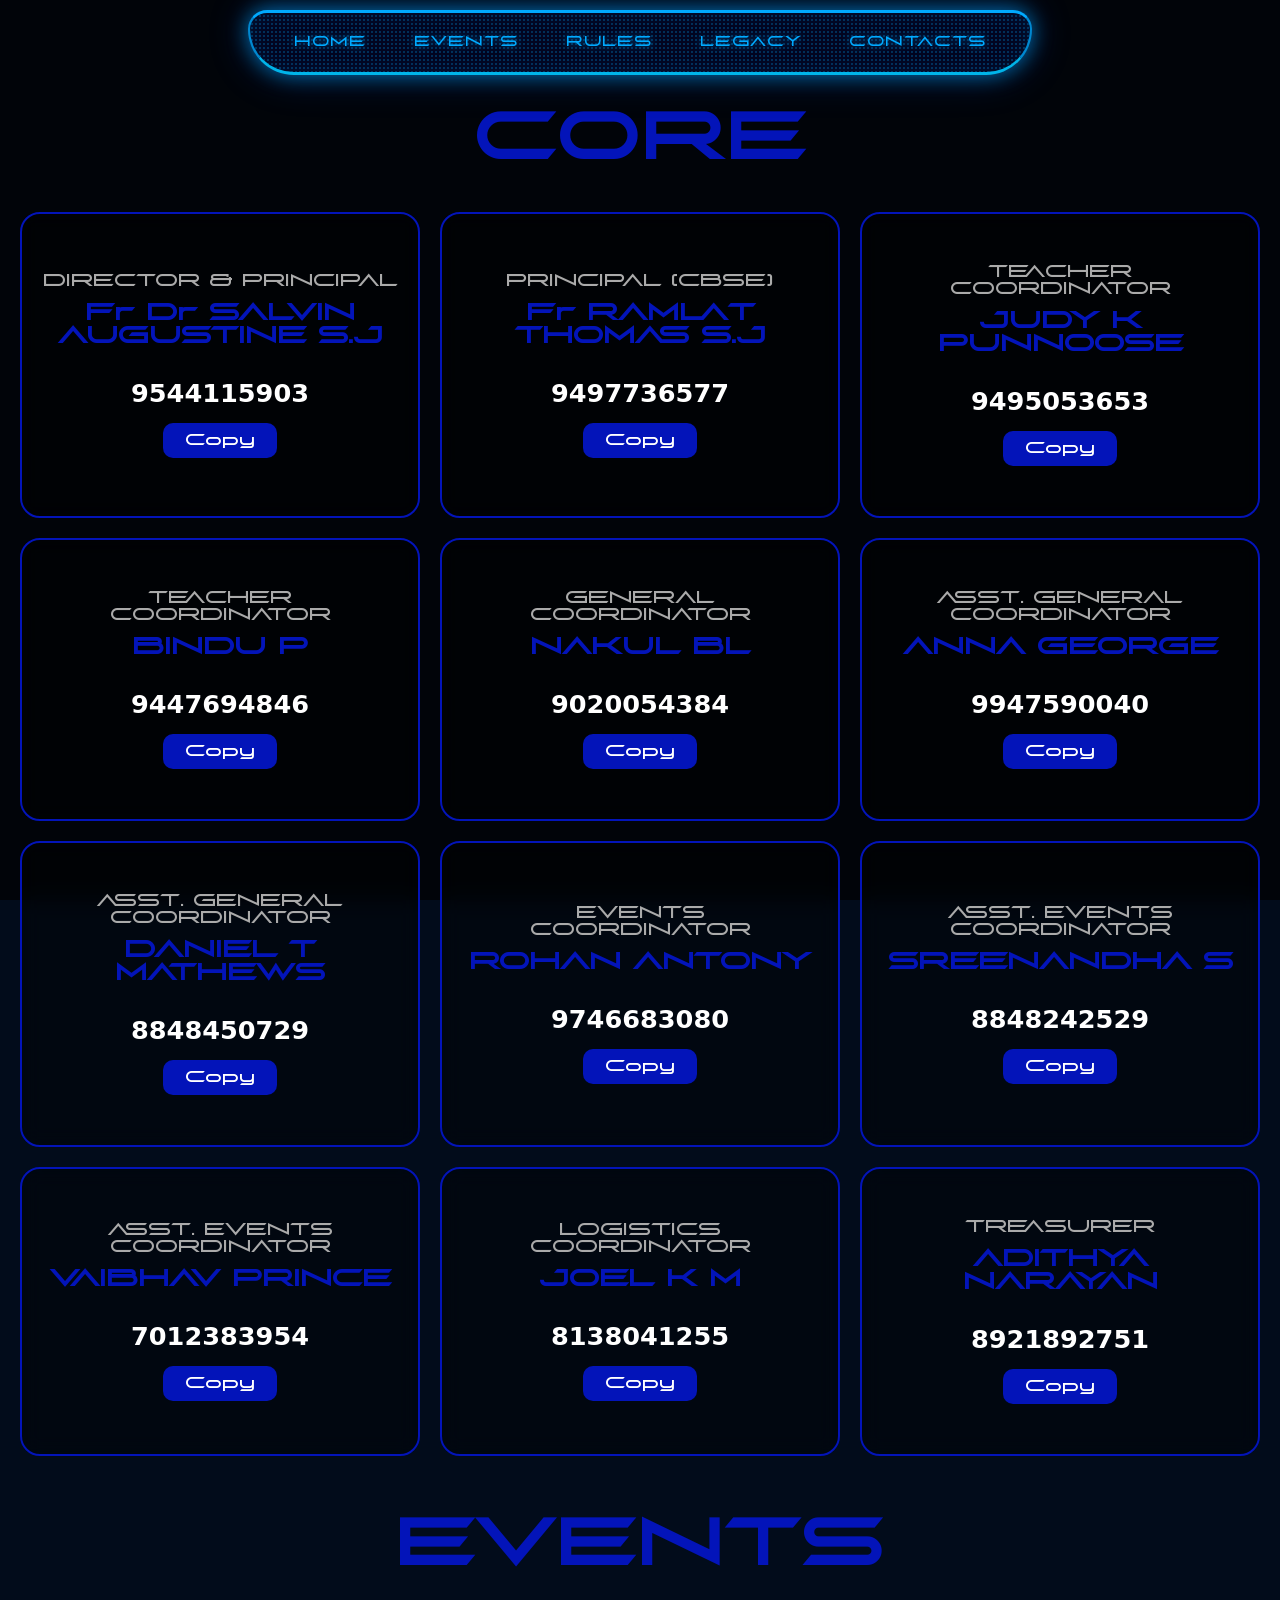
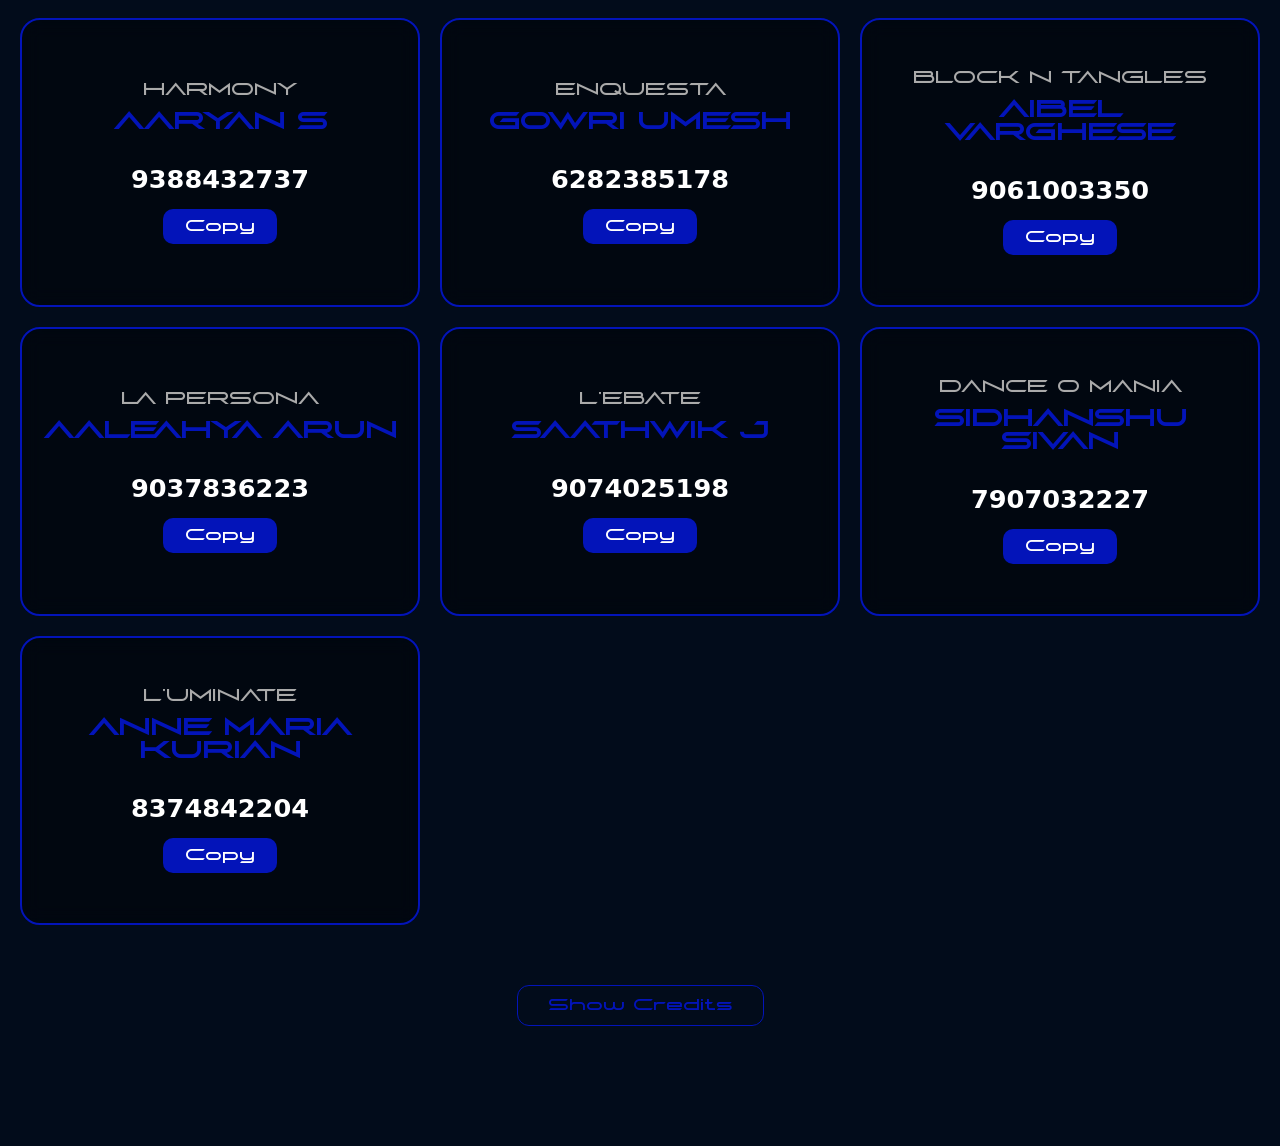
<file: contactspage/index.html>
<!DOCTYPE html>
<html lang="en">

<meta charset="UTF-8">
<meta name="viewport" content="width=device-width, initial-scale=1">
<title>LAFEST CONTACTS</title>

<link href="https://fonts.googleapis.com/css2?family=Outfit:wght@300;400;600;700&display=swap" rel="stylesheet">
<link rel="stylesheet" href="style.css">
<link rel="stylesheet" href="../nav.css">


<body>

    
    <div class="navbar-container">
        <button class="menu-toggle" aria-label="Toggle menu">
            <div></div>
            <div></div>
            <div></div>
        </button>
        <nav class="navbar">
            <a href="../index.html">HOME</a>
            <a href="../eventsv1-main/index.html">EVENTS</a>
            <a href="../rules/index.html">RULES</a>
            <a href="../leg/index.html">LEGACY</a>
            <a href="../contactspage/index.html">CONTACTS</a>
        </nav>
    </div>


    <video autoplay muted loop playsinline class="bg-video">
        <source src="lafestlogocontactsbg.mp4" type="video/mp4">
    </video>

    <div class="overlay"></div>

    <div class="madhavsuresh">

        <!-- CORE -->
        <div class="section">
            <h1 class="title">CORE</h1>

            <div class="grid">

                <div class="card">
                    <div class="role">DIRECTOR & PRINCIPAL</div>
                    <div class="name">Fr Dr SALVIN AUGUSTINE S.J</div>
                    <div class="number">9544115903</div>
                    <button onclick="copyNumber(this)">Copy</button>
                </div>

                <div class="card">
                    <div class="role">PRINCIPAL (CBSE)</div>
                    <div class="name">Fr RAMLAT THOMAS S.J</div>
                    <div class="number">9497736577</div>
                    <button onclick="copyNumber(this)">Copy</button>
                </div>

                
                <div class="card">
                    <div class="role">TEACHER COORDINATOR</div>
                    <div class="name">JUDY K PUNNOOSE</div>
                    <div class="number">9495053653</div>
                    <button onclick="copyNumber(this)">Copy</button>
                </div>


                <div class="card">
                    <div class="role">TEACHER COORDINATOR</div>
                    <div class="name">BINDU P</div>
                    <div class="number">9447694846</div>
                    <button onclick="copyNumber(this)">Copy</button>
                </div>

                <div class="card">
                    <div class="role">GENERAL COORDINATOR</div>
                    <div class="name">NAKUL BL</div>
                    <div class="number">9020054384</div>
                    <button onclick="copyNumber(this)">Copy</button>
                </div>

                <div class="card">
                    <div class="role">ASST. GENERAL COORDINATOR</div>
                    <div class="name">ANNA GEORGE</div>
                    <div class="number">9947590040</div>
                    <button onclick="copyNumber(this)">Copy</button>
                </div>

                <div class="card">
                    <div class="role">ASST. GENERAL COORDINATOR</div>
                    <div class="name">DANIEL T MATHEWS</div>
                    <div class="number">8848450729</div>
                    <button onclick="copyNumber(this)">Copy</button>
                </div>

                <div class="card">
                    <div class="role">EVENTS COORDINATOR</div>
                    <div class="name">ROHAN ANTONY</div>
                    <div class="number">9746683080</div>
                    <button onclick="copyNumber(this)">Copy</button>
                </div>

                <div class="card">
                    <div class="role">ASST. EVENTS COORDINATOR</div>
                    <div class="name">SREENANDHA S</div>
                    <div class="number">8848242529</div>
                    <button onclick="copyNumber(this)">Copy</button>
                </div>

                <div class="card">
                    <div class="role">ASST. EVENTS COORDINATOR</div>
                    <div class="name">VAIBHAV PRINCE</div>
                    <div class="number">7012383954</div>
                    <button onclick="copyNumber(this)">Copy</button>
                </div>

                <div class="card">
                    <div class="role">LOGISTICS COORDINATOR</div>
                    <div class="name">JOEL K M</div>
                    <div class="number">8138041255</div>
                    <button onclick="copyNumber(this)">Copy</button>
                </div>

                <div class="card">
                    <div class="role">TREASURER</div>
                    <div class="name">ADITHYA NARAYAN</div>
                    <div class="number">8921892751</div>
                    <button onclick="copyNumber(this)">Copy</button>
                </div>

            </div>
        </div>
        <!-- EVENTS -->
        <div class="section">
            <h1 class="title">EVENTS</h1>

            <div class="grid">

                <div class="card">
                    <div class="role">HARMONY </div>
                    <div class="name">AARYAN S</div>
                    <div class="number">9388432737</div>
                    <button onclick="copyNumber(this)">Copy</button>
                </div>

                <div class="card">
                    <div class="role">ENQUESTA </div>
                    <div class="name">GOWRI UMESH</div>
                    <div class="number">6282385178</div>
                    <button onclick="copyNumber(this)">Copy</button>
                </div>

                <div class="card">
                    <div class="role">BLOCK N TANGLES </div>
                    <div class="name">AIBEL VARGHESE</div>
                    <div class="number">9061003350</div>
                    <button onclick="copyNumber(this)">Copy</button>
                </div>

                <div class="card">
                    <div class="role">LA PERSONA </div>
                    <div class="name">AALEAHYA ARUN</div>
                    <div class="number">9037836223</div>
                    <button onclick="copyNumber(this)">Copy</button>
                </div>

                <div class="card">
                    <div class="role">L'EBATE </div>
                    <div class="name">SAATHWIK J</div>
                    <div class="number">9074025198</div>
                    <button onclick="copyNumber(this)">Copy</button>
                </div>

                <div class="card">
                    <div class="role">DANCE O MANIA </div>
                    <div class="name">SIDHANSHU SIVAN</div>
                    <div class="number">7907032227</div>
                    <button onclick="copyNumber(this)">Copy</button>
                </div>

                <div class="card">
                    <div class="role">L'UMINATE </div>
                    <div class="name">ANNE MARIA KURIAN</div>
                    <div class="number">8374842204</div>
                    <button onclick="copyNumber(this)">Copy</button>
                </div>

            </div>
        </div>

        <!-- POPUP -->
        <div class="center">
            <button class="credits-btn" onclick="openCredits()">Show Credits</button>
        </div>

        <div id="popup" class="popup">
            <div class="popup-box">

                <h2>JESSE '27</h2>

                <p>Ryan Thomas</p>
                <p>Madhav Suresh G</p>
                <p>Nakul Dinakar</p>

                <h2>Media Credits</h2>
                <p>Hanan Laurel</p>
                <p>Shreya</p>
                <p>Anoushka</p>
                <p>Abhinav Prince</p>
                


                <button onclick="closeCredits()">Back</button>
            </div>
        </div>
        <script src="script.js"></script>
        <footer class="footer">
            <!-- © 2026 JESSE '27. ALL RIGHTS RESERVED. -->
        </footer>
</file>
<file: contactspage/style.css>
@font-face {
    font-family: "jesse";
    src: url(BEASIGNE.ttf);
}

*{
    margin:0;
    padding:0;
    box-sizing:border-box;
    font-family:Outfit;
}

.navbar a{
    font-family: "jesse";
}

body{
    background:#020c1b;
    color:white;
    overflow-x:hidden;
    min-height:100vh;
}

.bg-video{
    position:fixed;
    top:0;
    left:0;
    width:100%;
    height:100%;
    object-fit:cover;
    z-index:-2;
}

.overlay{
    position:fixed;
    inset:0;
    background:rgba(0,0,0,0.65);
    z-index:-1;
}

.madhavsuresh{
    margin-top: 70px;
    padding:40px 20px;
    width:100%;
    font-family: "jesse";
}

.section{
    margin-bottom:60px;
    width: 100%;
}

.title{
    text-align:center;
    font-size:clamp(2.5rem,6vw,4rem);
    color:#0314B9;
    letter-spacing:3px;
    margin-bottom:40px;
    font-family: "jesse";
}

.grid{
    display:grid;
    grid-template-columns:repeat(3, 1fr);
    gap:20px;
    width:100%;
    margin: 0 auto;
}

.card{
    width:100%;
    padding:50px 20px;
    border:2px solid #0314B9;
    border-radius:20px;
    background:rgba(0,0,0,0.4);
    backdrop-filter:blur(10px);
    text-align:center;
    transition:0.3s;
    font-family: "jesse";
    display: flex;
    flex-direction: column;
    justify-content: center;
    align-items: center;
}

.card:hover{
    transform:translateY(-10px);
    box-shadow:0 0 35px #0314B9;
    font-family: "jesse";
}

.role{
    color:#aaa;
    font-size:1.1rem;
    margin-bottom:12px;
    word-wrap:break-word;
    font-family: "jesse";
}

.name{
    color:#0314B9;
    font-size:1.5rem;
    font-weight:700;
    word-wrap:break-word;
    font-family: "jesse";
    margin-bottom:15px;
}

.number{
    margin:15px 0;
    font-family: system-ui, -apple-system, BlinkMacSystemFont, 'Segoe UI', Roboto, Oxygen, Ubuntu, Cantarell, 'Open Sans', 'Helvetica Neue', sans-serif;
    font-size: 1.6rem;
    font-weight: 700;
}

button{
    padding:10px 22px;
    border:none;
    border-radius:10px;
    background:#0314B9;
    color: white;
    font-size: 1rem;
    cursor:pointer;
    transition:0.3s;
    font-family: "jesse";
}

button:hover{
    transform:scale(1.1);
    background: #041be6;
}

.center{
    text-align:center;
    display:flex;
    justify-content:center;
    align-items:center;
}

.credits-btn{
    padding:12px 30px;
    border:1px solid #0314B9;
    background:transparent;
    color:#0314B9;
    border-radius:12px;
    font-size:1rem;
}

.popup{
    position:fixed;
    inset:0;
    display:none;
    justify-content:center;
    align-items:center;
    background:rgba(0,0,0,0.5);
    padding:20px;
    z-index:999;
}

.popup-box{
    background:rgba(0,0,0,0.4);
    backdrop-filter:blur(18px);
    border:1px solid #0314B9;
    padding:40px;
    border-radius:18px;
    text-align:center;
    width:100%;
    max-width:320px;
}

.popup-box h2{
    color:#0314B9;
    margin-bottom:20px;
}

.popup-box p{
    margin:10px 0;
}

.popup-box button{
    margin-top:20px;
}

.footer{
    text-align:center;
    width:100%;
    display:flex;
    justify-content:center;
    align-items:center;
    padding:20px;
    color:grey;
    font-size:0.9rem;
    letter-spacing:2px;
    opacity:0.8;
    margin-top:40px;
    flex-wrap:wrap;
}

@media(max-width:992px){
    .grid{
        grid-template-columns:repeat(2,1fr);
    }
}

@media(max-width:768px){
    .grid{
        grid-template-columns:1fr;
        gap:25px;
    }
    .card{
        padding:40px 20px;
    }
}

@media (orientation:landscape) and (max-height:500px){
    .title{
        font-size:2rem;
        margin-bottom:20px;
    }
    .card{
        padding:25px;
    }
}
</file>
<file: nav.css>
@font-face {
    font-family: 'gabos';
    src: url('BEASIGNE.ttf') format('truetype');
    font-weight: bold;
    font-style: oblique;
}

/* Dynamic Island Navbar with Matrix Glow */


* {
    margin: 0;
    padding: 0;
    box-sizing: border-box;
}

body {
    font-family: "gabos", sans-serif;
    /* max-height: 100vh; */
    /* overflow-y: hidden; */

}

.navbar-container {
    position: absolute;
    top: 20px;
    margin-top: -10px;
    width: 100%;
    display: flex;
    justify-content: center;
    z-index: 230000;
    /* Increased z-index to be above glass boxes container */
}

.navbar {
    background-color: #020520;
    border-radius: 0px;
    padding: 13px 20px;
    display: flex;
    /* gap: 10px; */
    justify-content: center;
    align-items: center;
    position: relative;
    overflow: hidden;
    box-shadow:
        0 0 20px rgba(0, 170, 255, 0.6),
        0 0 40px rgba(0, 100, 255, 0.3),
        inset 0 0 20px rgba(0, 170, 255, 0.1);
    transition: all 0.4s ease;
    z-index: 1;
    border: 2px solid rgba(0, 170, 255, 0.8);
    border-top: 3px solid rgba(0, 170, 255, 1);
    border-bottom: 3px solid rgba(0, 200, 255, 0.9);
    border-top-left-radius: 50px;
    border-top-right-radius: 50px;
    border-bottom-left-radius: 120px;
    border-bottom-right-radius: 120px;
}

/* Matrix Dot Background */
.navbar::after {
    content: "";
    position: absolute;
    top: -100%;
    left: -100%;
    width: 400%;
    height: 400%;
    background-image: radial-gradient(circle,
            rgba(0, 170, 255, 0.25) 0.75px,
            transparent 0.5px);
    background-size: 4px 4px;
    opacity: 1;
    transition: opacity 0.5s ease;
    /* animation: matrixMove 30s linear infinite; */
    pointer-events: none;
    z-index: 0;
}

.navbar:hover {
    padding: 16px 32px;
    transform: scale(1.05);
    box-shadow:
        0 0 30px rgba(0, 170, 255, 0.8),
        0 0 60px rgba(0, 150, 255, 0.5),
        inset 0 0 30px rgba(0, 170, 255, 0.2);
}

.navbar:hover::after {
    opacity: 1;
    animation: matrixMove 30s linear infinite;
}

.navbar a {
    color: #00aaff;
    text-decoration: none;
    font-size: 13px;
    position: relative;
    z-index: 2;
    padding: 10px 18px;
    border-radius: 0px;
    background: transparent;
    transition: all 0.4s ease;
    letter-spacing: 1px;
    text-shadow: 0 0 8px rgba(0, 170, 255, 0.6);
    margin: 0 6px;
}

/* Matrix Dot Capsule Effect on Links */
.navbar a::before {
    content: "";
    position: absolute;
    inset: 0;
    border-radius: 10px;
    padding: 2px;
    background: radial-gradient(circle at center,
            rgba(0, 170, 255, 0.4),
            transparent);
    /* background-size: 2px 2px; */
    background-repeat: repeat;
    z-index: -1;
    opacity: 0;
    transform: scale(0.9);
    transition: 0.3s ease;
}

.navbar a:hover::before {
    opacity: 1;
}

.navbar a:hover {
    transform: scale(1.3);
    text-shadow: 0 0 15px rgba(0, 170, 255, 0.8),
        0 0 30px rgba(0, 150, 255, 0.6),
        0 0 45px rgba(0, 100, 255, 0.4);
    background: rgba(0, 170, 255, 0.1);
    box-shadow:
        0 0 20px rgba(0, 170, 255, 0.8),
        inset 0 0 15px rgba(0, 170, 255, 0.3);
    /* border-left: 2px solid rgba(0, 170, 255, 0.8); */
    border: 3px double rgba(0, 170, 255, 0.8);
    border-style: hidden;
    border-radius: 50px;
}

.navbar a:focus,
.navbar a:active {
    outline: none;
    background: transparent;
    box-shadow: none;
}

.menu-toggle {
    display: none;
    flex-direction: column;
    justify-content: center;
    align-items: center;
    cursor: pointer;
    position: absolute;
    top: 10px;
    right: 20px;
    width: 35px;
    /* Added width */
    height: 30px;
    /* Added height */
    z-index: 240000;
    background-color: #000000;
    /* border: 2px solid #bbbbbb;; */
    /* Increased z-index for hamburger menu */
}

.menu-toggle div {
    height: 3px;
    background: #bbbbbb;
    margin: 4px 0;
    width: 25px;
    border-radius: 0px;
    transition: 0.3s ease;
    cursor: pointer;
    box-shadow: 0 0 10px rgba(0, 170, 255, 0.6);
}

.navbar a.active {
    color: #00d9ff;
    text-shadow:
        0 0 20px rgba(0, 170, 255, 0.9),
        0 0 40px rgba(0, 150, 255, 0.7);
    background: rgba(0, 170, 255, 0.15);
    box-shadow:
        0 0 25px rgba(0, 170, 255, 0.9),
        inset 0 0 20px rgba(0, 170, 255, 0.4);
    border-left: 3px solid rgba(0, 170, 255, 0.9);
    border-right: 3px solid rgba(0, 170, 255, 0.9);
}

@media (max-width: 768px) {
    .navbar {
        flex-direction: column;
        align-items: center;
        padding: 0 20px;
        width: 100%;
        /* max-width: 400px; */
        max-height: 0;
        opacity: 0;
        pointer-events: none;
        transition: all 0.4s ease;
        border-radius: 0px;
        margin-top: -10px;
    }

    .menu-toggle:hover+.navbar,
    .navbar:hover {
        max-height: 500px;
        padding: 20px;
        opacity: 1;
        pointer-events: auto;
        animation: dropIn 0.5s ease-out;
    }

    .navbar.show {
        max-height: 500px;
        padding: 20px;
        opacity: 1;
        pointer-events: auto;
        z-index: 220000;
        /* Increased z-index to be above glass boxes */
    }

    .menu-toggle {
        display: flex;
    }
}

@keyframes matrixMove {
    0% {
        background-position: 0 0;
    }

    100% {
        background-position: 300px 300px;
    }
}
</file>
